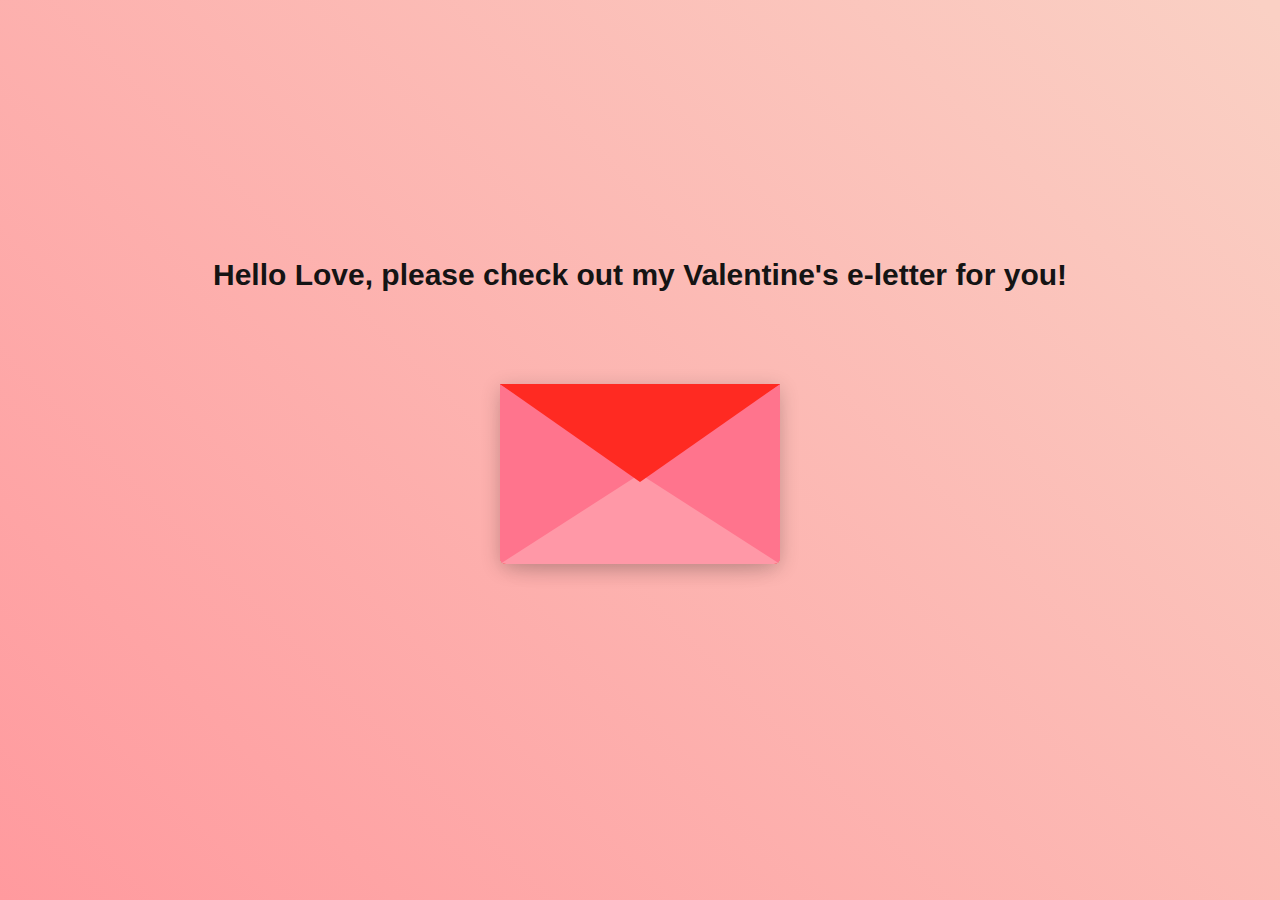
<file: index.html>
<!DOCTYPE html>
<html>

<head>
    <meta charset="UTF-8">
    <meta name="viewport" content="width=device-width, initial-scale=1">
    <script src="https://ajax.googleapis.com/ajax/libs/jquery/3.6.1/jquery.min.js"></script>
    <title>Virtual Valentine's Day Card</title>
    <link rel="icon" href="resources/fav.png">
    <link rel="stylesheet" href="css/card.css">
</head>

<body>
    <h1 class="valentine">Hello Love, please check out my Valentine's e-letter for you!</h1>
    <div class="envelope-wrapper">
        <div id="envelope" class="close">
            <div class="front flap"></div>
            <div class="front pocket"></div>
            <div class="letter">
                <div class="letter-content">
                    <p>Hello my love ❤️</p>

                    <p>
                        From the very first moment we met, you brought something special into my life.
                        Your smile brightens my darkest days.
                    </p>

                    <p>
                        Every moment with you feels magical.
                    </p>

                    <p>
                        I made this little virtual letter just for you.
                    </p>

                    <p>
                        So today, and every day,
                        I want to remind you how much I love you!
                    </p>

                    <p style="text-align:center; font-weight:bold; margin-top:20px;">
                        Will you be my Valentine? 💖
                    </p>

                    <div class="reset">
                        <button id="open">Continue</button>
                    </div>
                </div>
            </div>

           <div class="hearts"></div>
        </div>
    </div>

    <script src="js/script.js"></script>
</body>

</html>
</file>
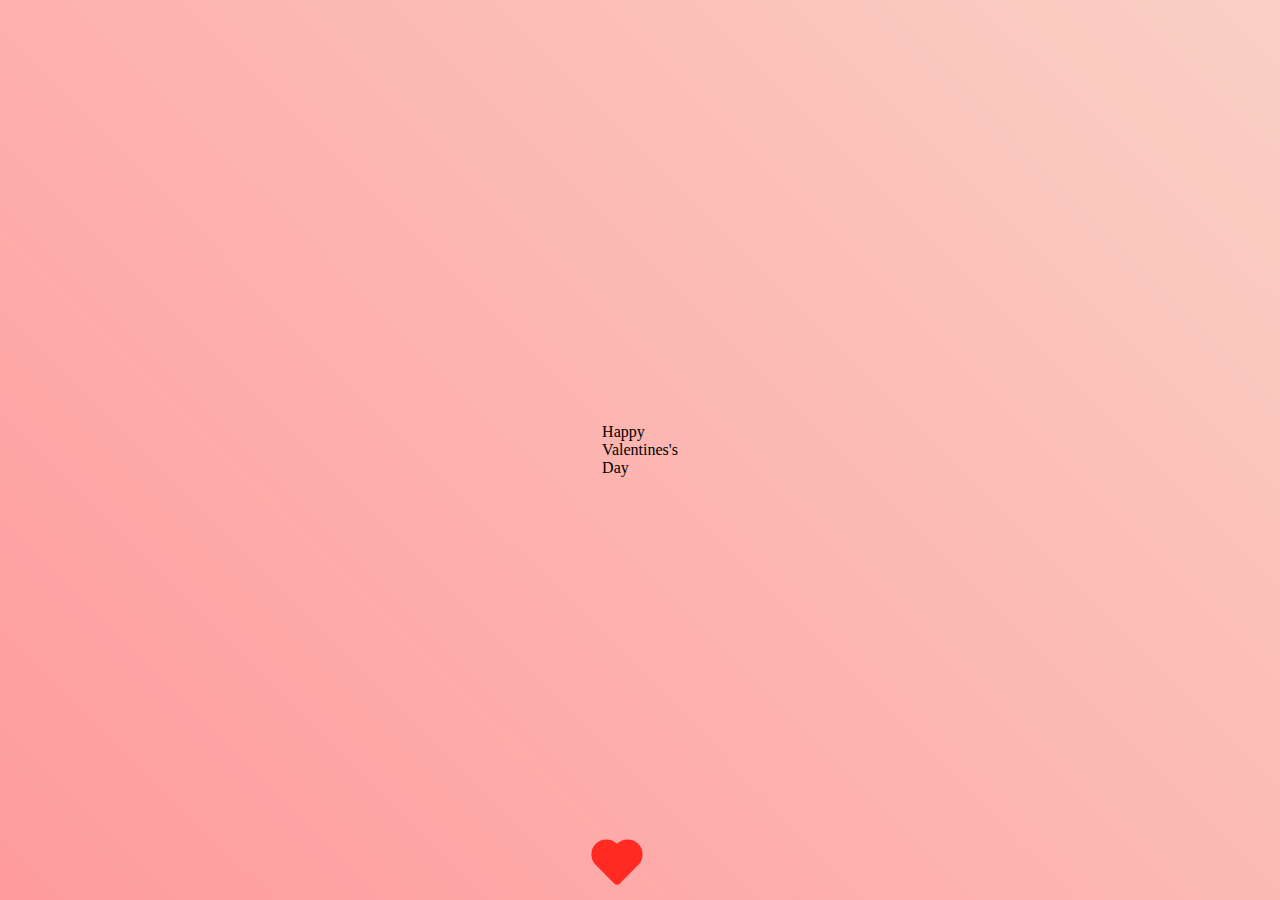
<file: card.html>
<!DOCTYPE html>
<html lang="en">
<head>
    <meta charset="UTF-8">
    <meta http-equiv="X-UA-Compatible" content="IE=edge">
    <meta name="viewport" content="width=device-width, initial-scale=1.0">
    <title>Envelope Card</title>
    <link rel="stylesheet" href="css/card.css">

    <script>
  setTimeout(() => {
      document.getElementById("continue").style.display = "block";
  }, 5000);

  document.getElementById("continue").addEventListener("click", () => {
      window.location.href = "index.html";
  });
</script>
</head>
<body>
    <div class="container">
        <div class="valentines">
            <div class="envelope">
                <div class="card">
                    <div class="text">
                        Happy <br> Valentines's <br> Day
                    </div>
                    <div class="heart"></div>
                </div>
            </div>
            <div class="front">
            </div>
        </div>
    </div>

    <div class="continue-btn" id="continue" style="display:none;">
    <button>Continue</button>
    </div>
    
</body>
</html>
</file>
<file: css/card.css>
body {
    display: flex;
    flex-direction: column;
    justify-content: center;
    align-items: center;
    height: 100vh;
    margin: 0;
    padding: 0;
    background-image: linear-gradient(45deg, #ff9a9e 0%, #fad0c4 99%, #fad0c4 100%);
}

#envelope {
    position: relative;
    height: 180px;
    width: 280px;
    border-bottom-left-radius: 6px;
    border-bottom-right-radius: 6px;
    margin-left: auto;
    margin-right: auto;
    top: 40%;
    background-color: #ff2a22;
    box-shadow: 0 4px 20px rgba(0, 0, 0, 0.2);
}

#envelope:hover {
    cursor: pointer;
}

.front {
    position: absolute;
    width: 0;
    height: 0;
    z-index: 3;
}

.flap {
    border-top: 98px solid #ff2a22;
    border-left: 140px solid transparent;
    border-right: 140px solid transparent;
    border-bottom: 82px solid transparent;
    transform-origin: top;
}

.pocket {
    border-left: 140px solid #ff748d;
    border-right: 140px solid #ff748d;
    border-bottom: 90px solid #ff98a7;
    border-top: 90px solid transparent;
    border-bottom-left-radius: 6px;
    border-bottom-right-radius: 6px;
}

.letter {
    position: absolute;
    background-color: white;
    width: 90%;
    height: 160px;
    bottom: 0;
    left: 5%;
    border-radius: 10px;
    box-shadow: 0 2px 26px rgba(0, 0, 0, .12);
    padding: 20px;
    box-sizing: border-box;
    overflow-y: auto;
    z-index: 1;
}

.letter:after {
    content: "";
    position: absolute;
    top: 0;
    bottom: 0;
    left: 0;
    right: 0;
}

.line1 {
    top: 15%;
}
.line2 {
    top: 30%;
}
.line3 {
    top: 50%;
    text-align: center;
}
.line4 {
    top: 65%;
    text-align: center;
}

.open .flap {
    transform: rotatex(180deg);
    transition: transform 0.4s ease, z-index 0.6s;
    z-index: 1;
}

.close .flap {
    transform: rotatex(0deg);
    transition: transform 0.4s 0.6s ease, z-index 1s;
    z-index: 5;
}

.open .letter {
    height: 180px;
    transform: translatey(-170px);
    transition: transform 0.4s 0.6s ease, z-index 0.6s;
    z-index: 2;
}

.close .letter {
    transform: translatey(0deg);
    transition: transform 0.4s ease, z-index 1s;
    z-index: 1;
}

.hearts {
    position: absolute;
    bottom: 0;
    left: 0;
    width: 100%;
    height: 100%;
    pointer-events: none;
    z-index: 2;
}

.heart {
    position: absolute;
    bottom: 20px;
    width: 30px;
    height: 30px;
    background: #ff2a22;
    transform: rotate(45deg);
    animation: floatUp linear forwards;
    border-radius: 4px;
}

.heart::before,
.heart::after {
    content: "";
    position: absolute;
    width: 100%;
    height: 100%;
    background: inherit;
    border-radius: 50%;
}

.heart::before {
    top: -50%;
    left: 0;
}

.heart::after {
    left: -50%;
    top: 0;
}

.close .heart {
    opacity: 0;
    animation: none;
}

.reset {
    text-align: center;
}

.reset button {
    font-weight: 800;
    font-style: normal;
    transition: all 0.1s linear;
    background-color: transparent;
    border: solid 2px #FF6863;
    border-radius: 4px;
    color: #FF6863;
    display: inline-block;
    font-size: 14px;
    text-transform: uppercase;
    margin: 20px;
    margin-top: 5px;
    padding: 10px;
    line-height: 2em;
    text-decoration: none;
    min-width: 150px;
    outline: none;
}

.reset button:hover {
    background-color: #FF6863;
    cursor: pointer;
    color: white;
}

.valentine {
    text-align: top;
    font-family: Arial, Helvetica, sans-serif;
    color:rgb(20, 20, 20);
    font-size: 30px;
    margin-top: -150px;
}

.letter::-webkit-scrollbar {
    width: 6px;
}

.letter::-webkit-scrollbar-thumb {
    background: #ff748d;
    border-radius: 10px;
}


@keyframes floatUp {
    0% {
        transform: translateY(0) rotate(45deg) scale(1);
        opacity: 1;
    }
    100% {
        transform: translateY(-500px) rotate(45deg) scale(1.2);
        opacity: 0;
    }
}
</file>
